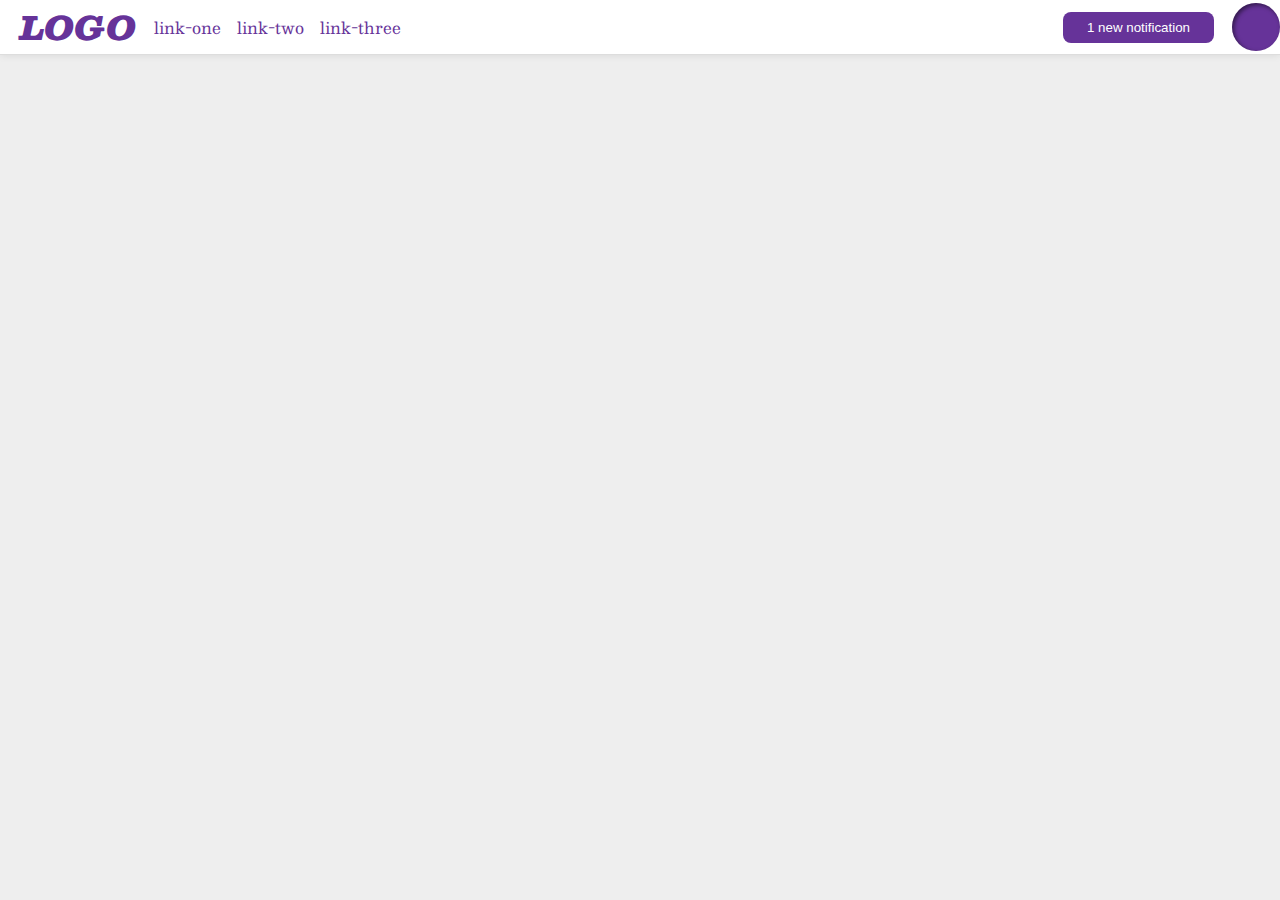
<file: flex/03-flex-header-2/index.html>
<!DOCTYPE html>
<html lang="en">
  <head>
    <meta charset="UTF-8">
    <meta http-equiv="X-UA-Compatible" content="IE=edge">
    <meta name="viewport" content="width=device-width, initial-scale=1.0">
    <title>Flex Header 2</title>
    <link rel="stylesheet" href="style.css">
  </head>
  <body>
    <div class="header">
      <div class="left">
        <div class="logo">
          LOGO
        </div>
        
        <ul class="links">
          <li><a href="google.com">link-one</a></li>
          <li><a href="google.com">link-two</a></li>
          <li><a href="google.com">link-three</a></li>
        </ul>
      </div>
      <div class="right">
        <button class="notifications">
          1 new notification
        </button>

        <div class="profile-image"></div>
      </div>
    </div>
  </body>
</html>
</file>
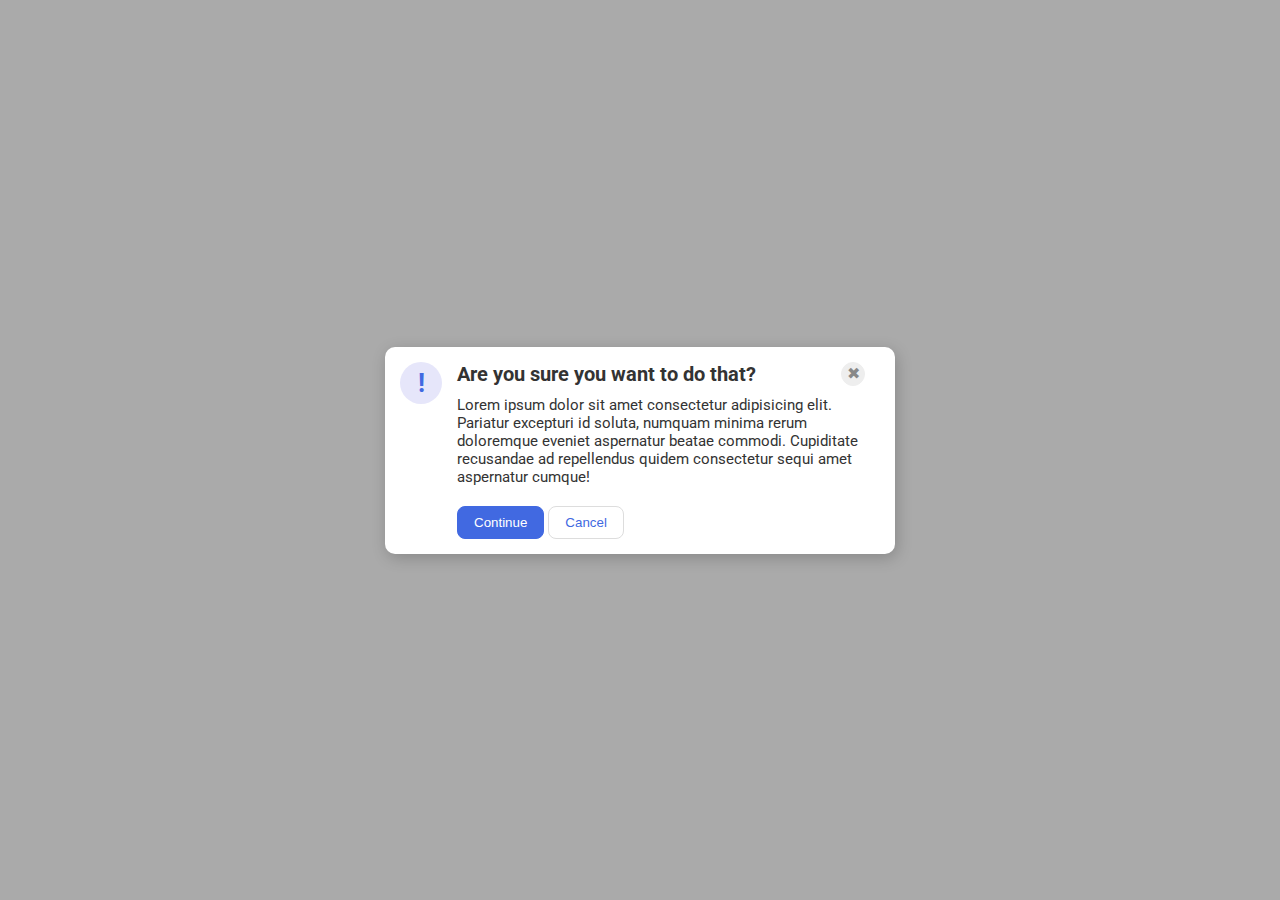
<file: flex/05-flex-modal/index.html>
<!DOCTYPE html>
<html lang="en">
  <head>
    <meta charset="UTF-8">
    <meta http-equiv="X-UA-Compatible" content="IE=edge">
    <meta name="viewport" content="width=device-width, initial-scale=1.0">
    <link rel="stylesheet" href="style.css">
    <title>Modal</title>
  </head>
  <body>
    <div class="modal">      
      <div class="icon">!</div>      
      <div class="container">        
        <div class="header">Are you sure you want to do that?
          <button class="close-button">✖</button>
        </div>
        <div class="text">Lorem ipsum dolor sit amet consectetur adipisicing elit. Pariatur excepturi id soluta, numquam minima rerum doloremque eveniet aspernatur beatae commodi. Cupiditate recusandae ad repellendus quidem consectetur sequi amet aspernatur cumque!</div>
        <button class="continue">Continue</button>
        <button class="cancel">Cancel</button>
      </div>
    </div>
  </body>
</html>
</file>
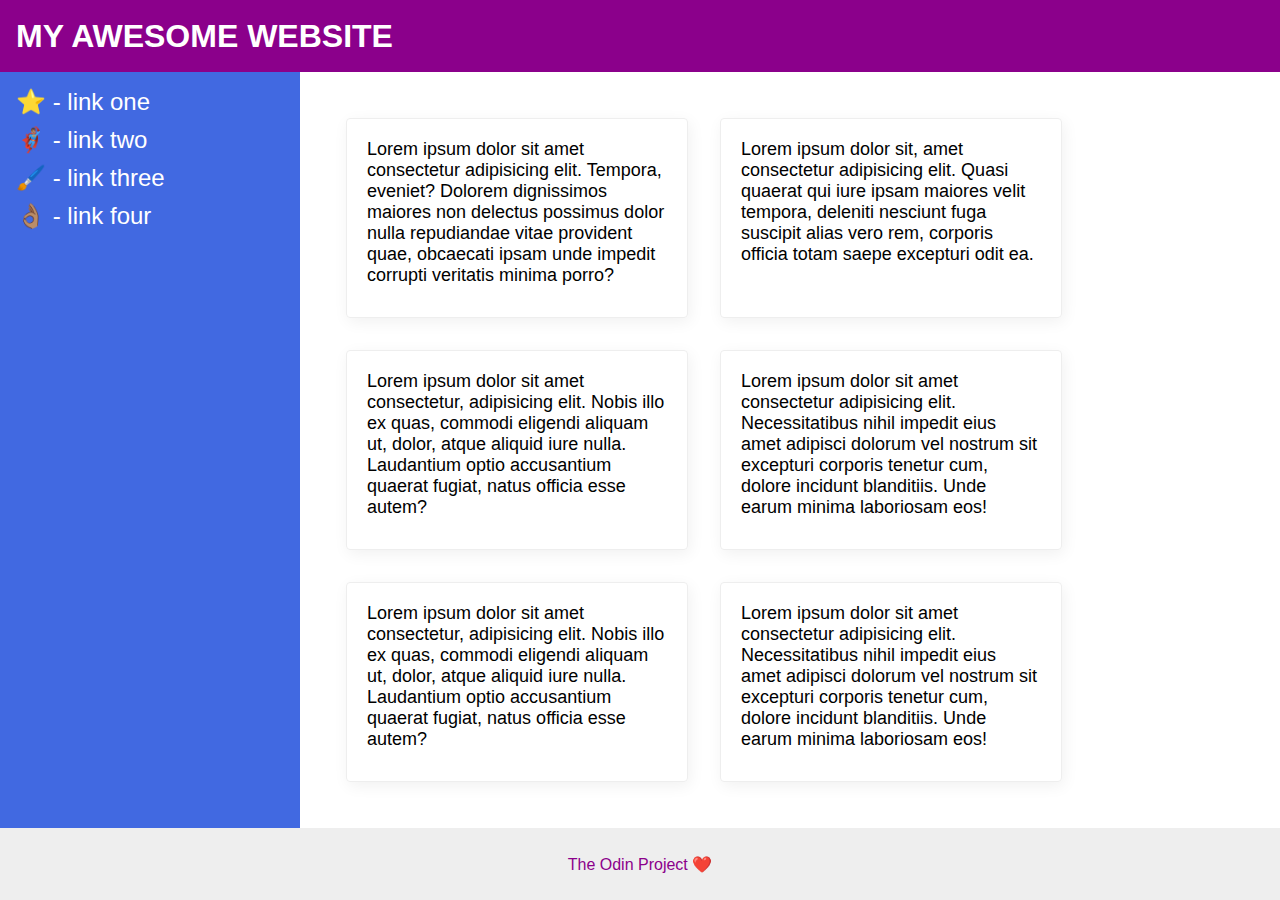
<file: flex/07-flex-layout-2/index.html>
<!DOCTYPE html>
<html lang="en">
  <head>
    <meta charset="UTF-8">
    <meta http-equiv="X-UA-Compatible" content="IE=edge">
    <meta name="viewport" content="width=device-width, initial-scale=1.0">
    <title>The Holy Grail</title>
    <link rel="stylesheet" href="style.css">
  </head>
  <body>
    <div class="header">
      MY AWESOME WEBSITE
    </div>
    <div class="content">
      <div class="sidebar">
        <ul>
          <li><a href="#">⭐ - link one</a></li>
          <li><a href="#">🦸🏽‍♂️ - link two</a></li>
          <li><a href="#">🖌️ - link three</a></li>
          <li><a href="#">👌🏽 - link four</a></li>
        </ul>
      </div>
      <div class="cards">
        <div class="card">Lorem ipsum dolor sit amet consectetur adipisicing elit. Tempora, eveniet? Dolorem dignissimos maiores non delectus possimus dolor nulla repudiandae vitae provident quae, obcaecati ipsam unde impedit corrupti veritatis minima porro?</div>
        <div class="card">Lorem ipsum dolor sit, amet consectetur adipisicing elit. Quasi quaerat qui iure ipsam maiores velit tempora, deleniti nesciunt fuga suscipit alias vero rem, corporis officia totam saepe excepturi odit ea.</div>
        <div class="card">Lorem ipsum dolor sit amet consectetur, adipisicing elit. Nobis illo ex quas, commodi eligendi aliquam ut, dolor, atque aliquid iure nulla. Laudantium optio accusantium quaerat fugiat, natus officia esse autem?</div>
        <div class="card">Lorem ipsum dolor sit amet consectetur adipisicing elit. Necessitatibus nihil impedit eius amet adipisci dolorum vel nostrum sit excepturi corporis tenetur cum, dolore incidunt blanditiis. Unde earum minima laboriosam eos!</div>
        <div class="card">Lorem ipsum dolor sit amet consectetur, adipisicing elit. Nobis illo ex quas, commodi eligendi aliquam ut, dolor, atque aliquid iure nulla. Laudantium optio accusantium quaerat fugiat, natus officia esse autem?</div>
        <div class="card">Lorem ipsum dolor sit amet consectetur adipisicing elit. Necessitatibus nihil impedit eius amet adipisci dolorum vel nostrum sit excepturi corporis tenetur cum, dolore incidunt blanditiis. Unde earum minima laboriosam eos!</div>
      </div>
    </div>
    <div class="footer">
      The Odin Project ❤️
    </div>
  </body>
</html>
</file>
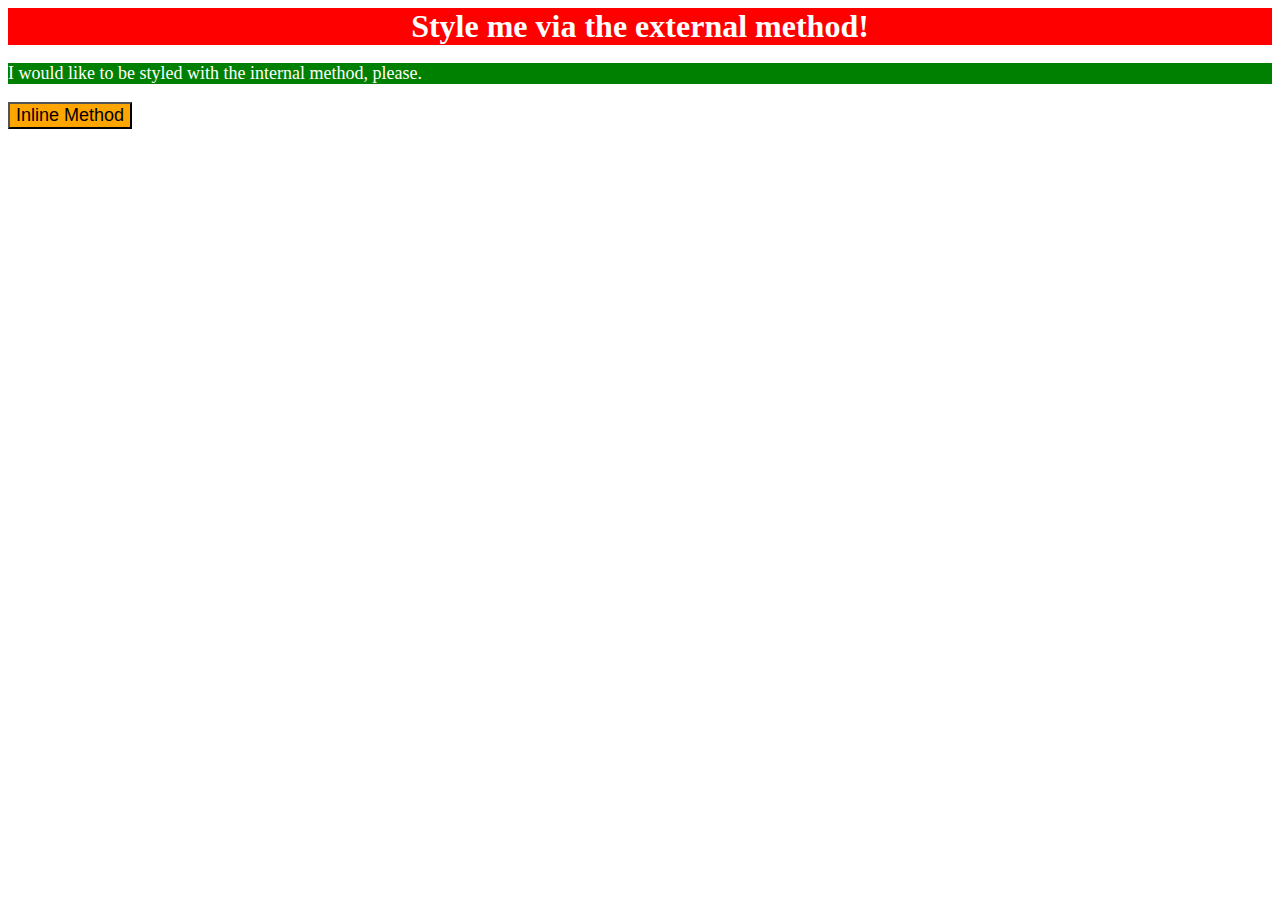
<file: foundations/01-css-methods/index.html>
<!DOCTYPE html>
<html lang="en">
  <head>
    <meta charset="UTF-8">
    <meta http-equiv="X-UA-Compatible" content="IE=edge">
    <link href="stylesheet.css" rel="stylesheet">
    <meta name="viewport" content="width=device-width, initial-scale=1.0">
    <title>Methods for Adding CSS</title>
    <style>
    div {
    background-color: red;
    color: white;
    font-size: 32px;
    text-align: center;
    font-weight: bold;
    }

    p{
        background-color: green;
        color: white;
        font-size: 18px;
    }

    button{
        background-color: orange;
        font-size: 18px;
    }
    </style>
  </head>
  <body>
    <div>Style me via the external method!</div>
    <p>I would like to be styled with the internal method, please.</p>
    <button>Inline Method</button>
  </body>
</html>
</file>
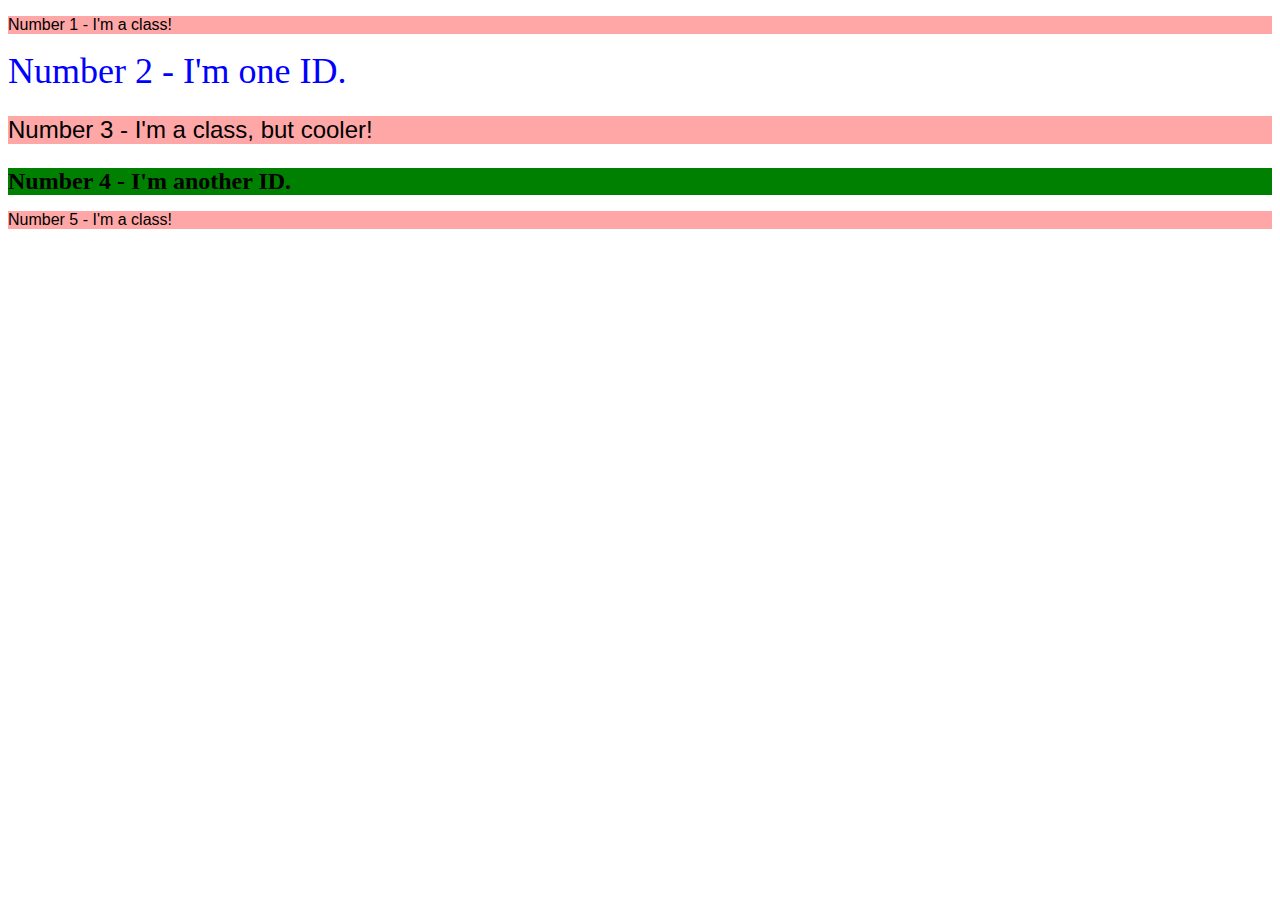
<file: foundations/02-class-id-selectors/index.html>
<!DOCTYPE html>
<html lang="en">
  <head>
    <meta charset="UTF-8">
    <meta http-equiv="X-UA-Compatible" content="IE=edge">
    <meta name="viewport" content="width=device-width, initial-scale=1.0">
    <title>Class and ID Selectors</title>
    <link rel="stylesheet" href="style.css">
  </head>
  <body>
    <p class="odd">Number 1 - I'm a class!</p>
    <div id="two">Number 2 - I'm one ID.</div>
    <p class="odd cooler">Number 3 - I'm a class, but cooler!</p>
    <div id="four">Number 4 - I'm another ID.</div>
    <p class="odd">Number 5 - I'm a class!</p>
  </body>
</html>
</file>
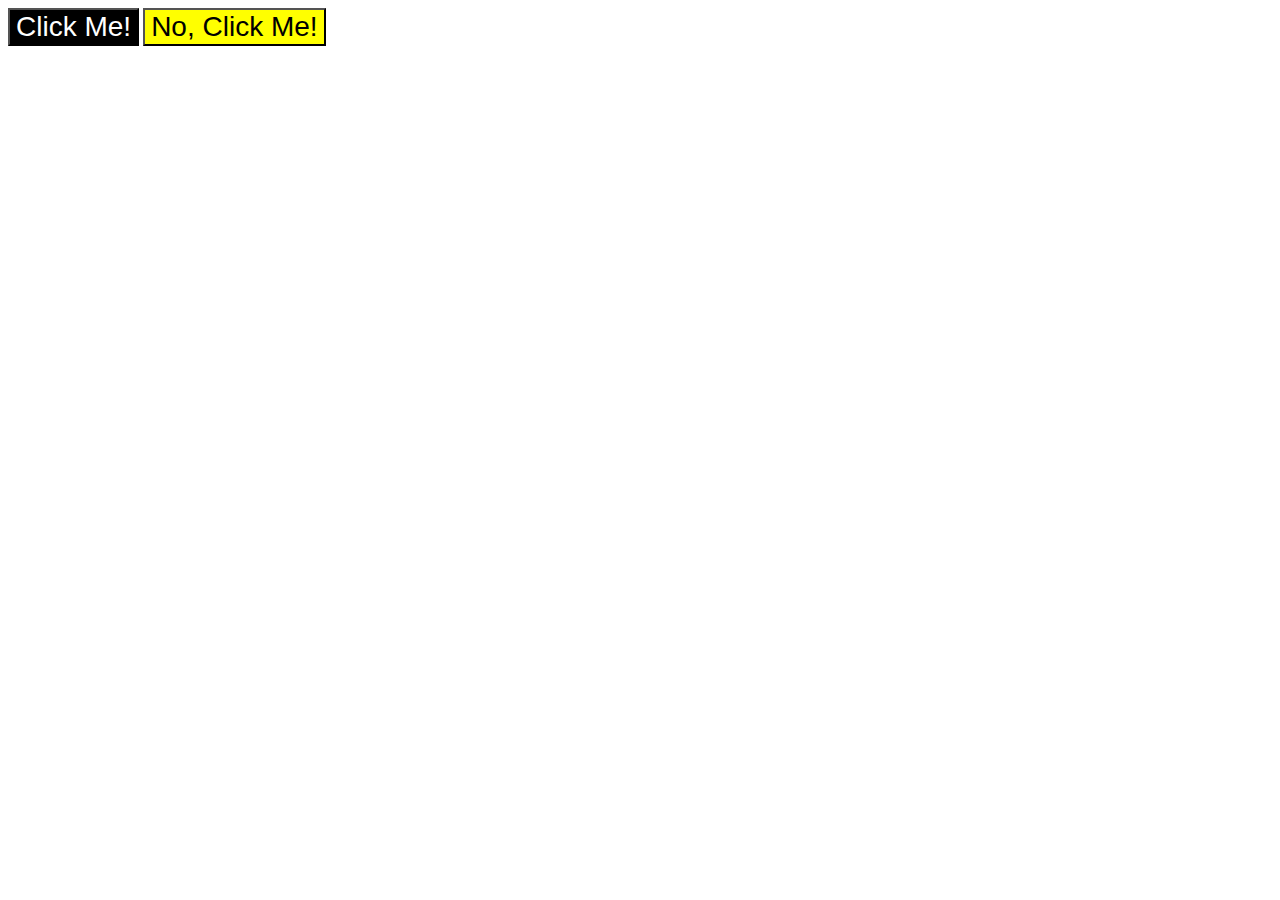
<file: foundations/03-grouping-selectors/index.html>
<!DOCTYPE html>
<html lang="en">
  <head>
    <meta charset="UTF-8">
    <meta http-equiv="X-UA-Compatible" content="IE=edge">
    <meta name="viewport" content="width=device-width, initial-scale=1.0">
    <title>Grouping Selectors</title>
    <link rel="stylesheet" href="style.css">
  </head>
  <body>
    <button id="one">Click Me!</button>
    <button id="two">No, Click Me!</button>
  </body>
</html>
</file>
<file: flex/03-flex-header-2/style.css>
/* this is some magical font-importing.  
you'll learn about it later. */
@import url('https://fonts.googleapis.com/css2?family=Besley:ital,wght@0,400;1,900&display=swap');

body {
  margin: 0;
  background: #eee;
  font-family: Besley, serif;
}

.header {
  background: white;
  border-bottom: 1px solid #ddd;
  box-shadow: 0 0 8px rgba(0,0,0,.1);
  display: flex;
  justify-content: space-between;  
}

.right, .left{
  display: flex;
  align-items: center;
  gap: 18px;
}



.profile-image {
  background: rebeccapurple;
  box-shadow: inset 2px 2px 4px rgba(0,0,0,.5);
  border-radius: 50%;
  width: 48px;
  height: 48px;
}

.logo {
  color: rebeccapurple;
  font-size: 32px;
  font-weight: 900;
  font-style: italic;
  margin-left: 20px;
}

button {
  border: none;
  border-radius: 8px;
  background: rebeccapurple;
  color: white;
  padding: 8px 24px;  
}


a {
  /* this removes the line under our links */
  text-decoration: none;
  color: rebeccapurple;
}

ul {
  list-style-type: none;
  display: flex;
  margin: 0;
  padding: 0;
  gap: 16px;
}
</file>
<file: flex/05-flex-modal/style.css>
@import url('https://fonts.googleapis.com/css2?family=Roboto:wght@400;700&display=swap');

html, body {
  height: 100%;
}

body {
  font-family: Roboto, sans-serif;
  margin: 0;
  background: #aaa;
  color: #333;
  /* I'll give you this one for free lol */
  display: flex;
  align-items: center;
  justify-content: center;
  
}

.modal {
  background: white;
  width: 480px;
  border-radius: 10px;
  box-shadow: 2px 4px 16px rgba(0,0,0,.2);
  display: flex;
  padding: 15px;  
}

.icon {
  color: royalblue;
  font-size: 26px;
  font-weight: 700;
  background: lavender;
  width: 42px;
  height: 42px;
  border-radius: 50%;
  display: flex;
  align-items: center;
  justify-content: center;
  flex-shrink: 0;
}

.header{
  display: flex;
  justify-content: space-between;
  align-items: center;
  margin-bottom: 10px;
  font-weight: bold;
  font-size: 20px;
}

.container{
  margin: 0 15px;
}
.close-button {
  background: #eee;
  border-radius: 50%;
  color: #888;
  font-weight: 400;
  font-size: 16px;
  height: 24px;
  width: 24px;
  display: flex;
  align-items: center;
  justify-content: center;
  border: 1px solid #eee;
  padding: 0;
}

button {
  cursor: pointer;
  padding: 8px 16px;
  border-radius: 8px;
}

button.continue {
  background: royalblue;
  border: 1px solid royalblue;
  color: white;
}

button.cancel {
  background: white;
  border: 1px solid #ddd;
  color: royalblue;
}

.text{
  margin-bottom: 20px;
  font-size: 15px;
}
</file>
<file: flex/07-flex-layout-2/style.css>
body {
  font-family: -apple-system, BlinkMacSystemFont, 'Segoe UI', Roboto, Oxygen, Ubuntu, Cantarell, 'Open Sans', 'Helvetica Neue', sans-serif;
  margin: 0;
  min-height: 100vh;
}

.header {
  height: 72px;
  background: darkmagenta;
  color: white;
}

.footer {
  height: 72px;
  background: #eee;
  color: darkmagenta;
}

.sidebar {
  width: 300px;
  background: royalblue;
  box-sizing: border-box;
}

.card {
  border: 1px solid #eee;
  box-shadow: 2px 4px 16px rgba(0,0,0,.06);
  border-radius: 4px;
}

/* my solution */

body{
  display: flex;
  flex-direction: column;
  
}

.content{
  display: flex;
  flex: 1 1;

}

ul{
  list-style: none;
  display: flex;
  flex-direction: column;
  gap: 10px;
  margin: 0;
  padding: 0;
}

.sidebar{
  flex-shrink: 0;
  padding: 16px;
}

a{
  text-decoration: none;
  color: #fff;
  font-size: 24px;
}

.header {
  display: flex;
  align-items: center;  
  padding-left: 16px;
  font-weight: 900;
  font-size: 32px;
}

.footer{
  display: flex;
  align-items: center;
  justify-content: center;
}

.cards{
  display: flex;  
  
  flex-wrap:wrap;
  padding: 30px;
}

.card{
  width: 300px;  
  margin: 16px;
  padding: 20px;
  font-size: 18px;
}
</file>
<file: foundations/01-css-methods/stylesheet.css>
div {
    background-color: red;
    color: white;
    font-size: 32px;
    text-align: center;
    font-weight: bold;
}

p{
    background-color: green;
    color: white;
    font-size: 18px;
}

button{
    background-color: orange;
    font-size: 18px;
}
</file>
<file: foundations/02-class-id-selectors/style.css>
.odd{
    background-color: #FFA7A7;
    font-family: verdana, DejaVu Sana, sans-serif;
}

.odd.cooler{
    font-size: 24px;
}

#two{
    color: blue;
    font-size: 36px;
}

#four{
    background-color: green;
    font-size: 24px;
    font-weight: bold;
}
</file>
<file: foundations/03-grouping-selectors/style.css>
#one{
    background-color: #000;
    color:#fff;
}

#two{
    background-color: #ffff00;
}

#one,#two{
    font-size: 28px;
    font-family: Helvetica, sans-serif, 'Times New Roman';
}
</file>
